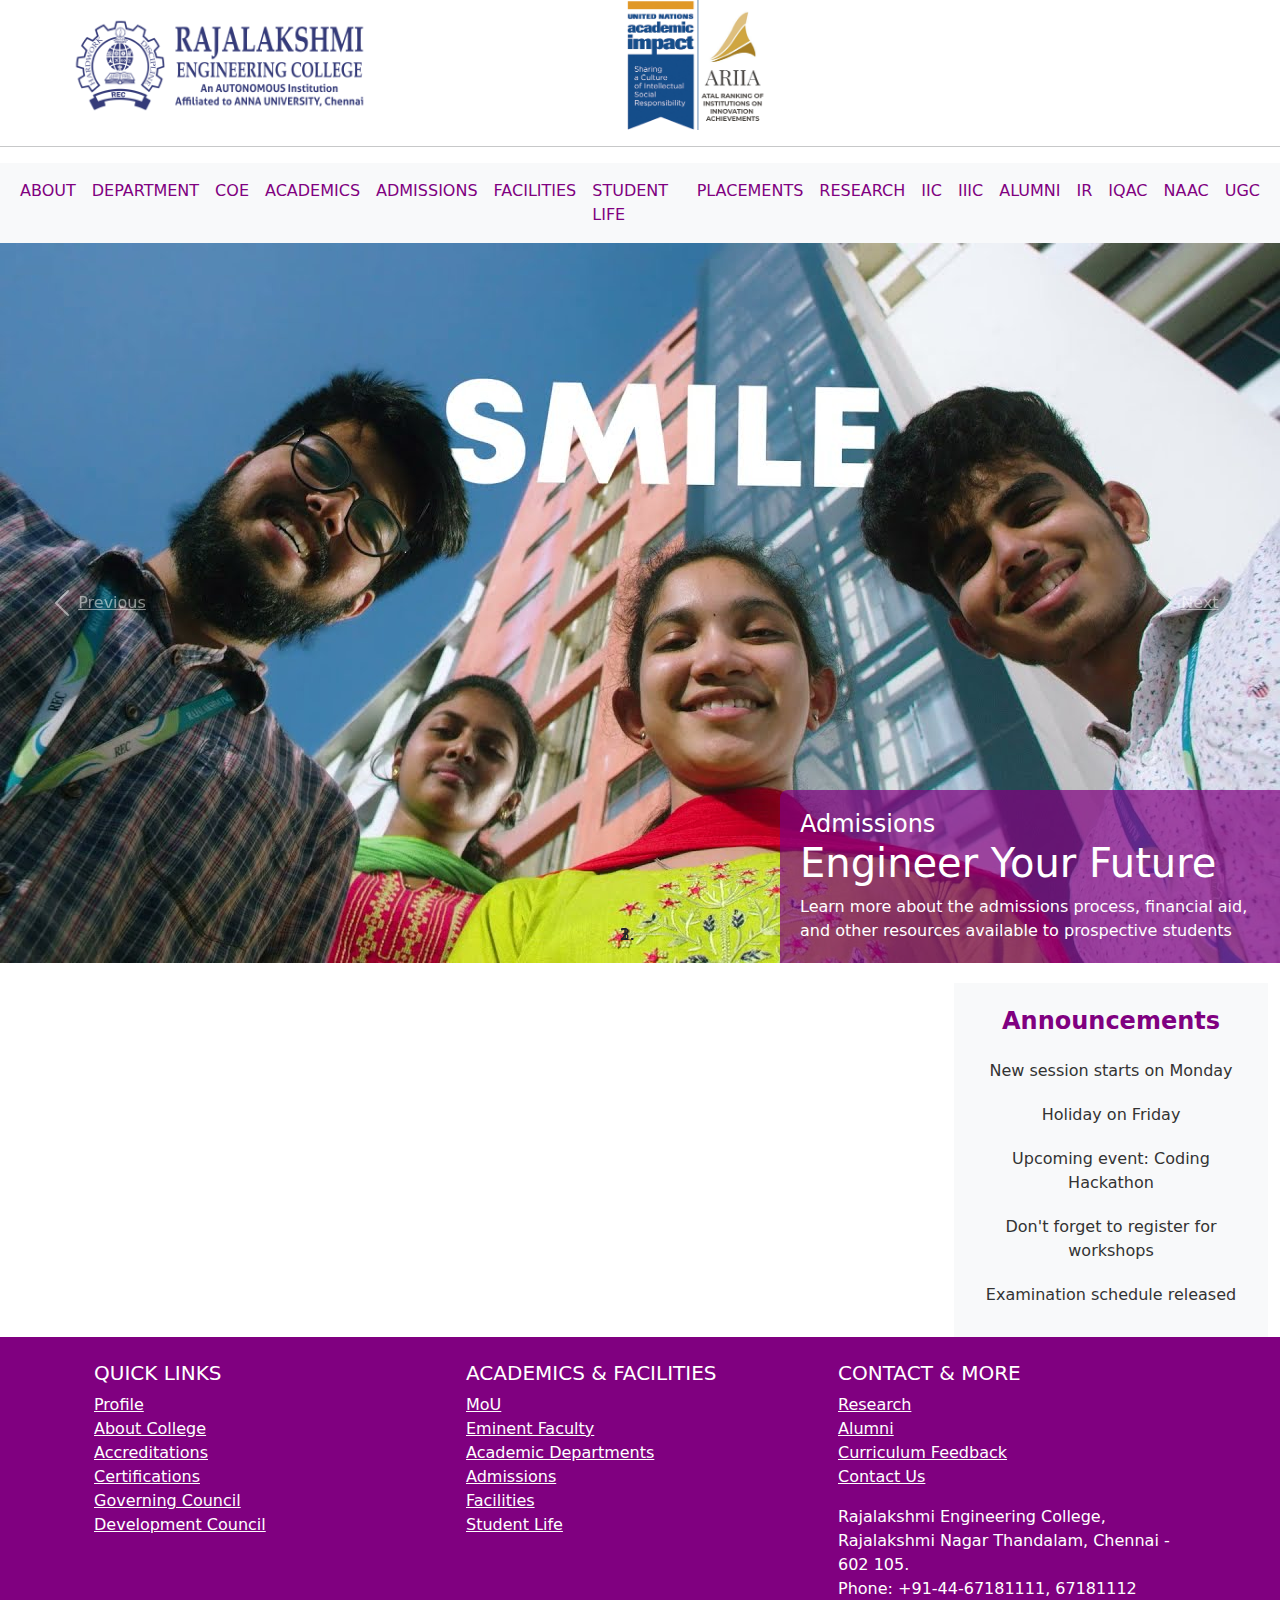
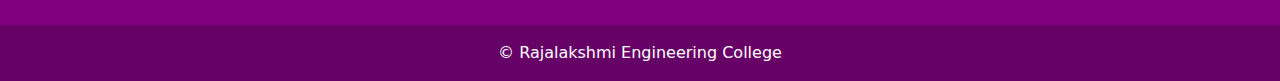
<file: EX-11/index.html>
<!DOCTYPE html>
<html lang="en">
<head>
  <meta charset="UTF-8">
  <meta name="viewport" content="width=device-width, initial-scale=1.0">
  <title>Bootstrap Page Layout</title>
  <link rel="stylesheet" href="index.css">
  <link href="https://cdn.jsdelivr.net/npm/bootstrap@5.3.0/dist/css/bootstrap.min.css" rel="stylesheet">
  <script src="https://code.jquery.com/jquery-3.3.1.slim.min.js" integrity="sha384-q8i/X+965DzO0rT7abK41JStQIAqVgRVzpbzo5smXKp4YfRvH+8abtTE1Pi6jizo" crossorigin="anonymous"></script>
<script src="https://cdn.jsdelivr.net/npm/popper.js@1.14.3/dist/umd/popper.min.js" integrity="sha384-ZMP7rVo3mIykV+2+9J3UJ46jBk0WLaUAdn689aCwoqbBJiSnjAK/l8WvCWPIPm49" crossorigin="anonymous"></script>
<script src="https://cdn.jsdelivr.net/npm/bootstrap@4.1.3/dist/js/bootstrap.min.js" integrity="sha384-ChfqqxuZUCnJSK3+MXmPNIyE6ZbWh2IMqE241rYiqJxyMiZ6OW/JmZQ5stwEULTy" crossorigin="anonymous"></script>
</head>
<body>
  
  <div class="head">
    <img class="logo"src="logo2.png" alt="logo">
    <img class="un" src="UN-logo.png" ALT="un logo">
</div>
<HR>
 
  <nav class="navbar navbar-expand-lg navbar-light bg-light">
    <div class="container-fluid">
        <button class="navbar-toggler" type="button" data-bs-toggle="collapse" data-bs-target="#navbarNav" aria-controls="navbarNav" aria-expanded="true" aria-label="Toggle navigation">
            <span class="navbar-toggler-icon"></span>
        </button>
        <div class="collapse navbar-collapse" id="navbarNav">
            <ul class="navbar-nav mx-auto"> 
                <li class="nav-item">
                    <!-- <a class="nav-link active" aria-current="page" href="#">Home</a> -->
                </li>
                <li class="nav-item">
                    <a class="nav-link" href="about.html">ABOUT</a>
                </li>
                <li class="nav-item">
                    <a class="nav-link" href="#">DEPARTMENT</a>
                </li>
                <li class="nav-item">
                    <a class="nav-link" href="#">COE</a>
                </li>
                <li class="nav-item">
                    <a class="nav-link" href="#">ACADEMICS</a> 
                </li>
                <li class="nav-item">
                    <a class="nav-link" href="#">ADMISSIONS</a> 
                </li>
                <li class="nav-item">
                    <a class="nav-link" href="#">FACILITIES</a> 
                </li>
                <li class="nav-item">
                  <a class="nav-link" href="#">STUDENT LIFE</a> 
              </li>
              <li class="nav-item">
                <a class="nav-link" href="#">PLACEMENTS</a> 
            </li>
            <li class="nav-item">
              <a class="nav-link" href="#">RESEARCH</a> 
          </li>
          <li class="nav-item">
            <a class="nav-link" href="#">IIC</a> 
        </li>
        <li class="nav-item">
          <a class="nav-link" href="#">IIIC</a> 
      </li>
      <li class="nav-item">
        <a class="nav-link" href="#">ALUMNI</a> 
    </li>
    <li class="nav-item">
      <a class="nav-link" href="#">IR</a> 
  </li>
  <li class="nav-item">
    <a class="nav-link" href="#">IQAC</a> 
</li>
<li class="nav-item">
  <a class="nav-link" href="#">NAAC</a> 
</li>
<li class="nav-item">
  <a class="nav-link" href="#">UGC</a> 
</li>
            </ul>
        </div>
    </div>
</nav>
<div id="carouselExampleIndicators" class="carousel slide" data-ride="carousel">
  <ol class="carousel-indicators">
    <li data-target="#carouselExampleIndicators" data-slide-to="0" class="active"></li>
    <li data-target="#carouselExampleIndicators" data-slide-to="1"></li>
    <li data-target="#carouselExampleIndicators" data-slide-to="2"></li>
  </ol>
  <div class="carousel-inner">
    <div class="carousel-item active">
      <img class="d-block w-100" src="maxresdefault.jpg" alt="First slide">
      <div class="custom-caption">
        <h4>Admissions</h4>
        <h1>Engineer Your Future</h1>
       <p>Learn more about the admissions process, financial aid, and other resources available to prospective students</p>
      </div>
    </div>
    <div class="carousel-item">
      <img class="d-block w-100" src="Computer-Science.jpg" alt="Second slide">
      <div class="custom-caption">
        <h4>Life at REC
          </h4>
          <h1> Nurturing Holistic Individuals</h1>
        <p> In addition to academics, our students get a holistic exposure to extra curricular activities such as sports, music, dance & cultural festivals.
          
          PreviousNext</p>
      </div>
    </div>
    <div class="carousel-item">
      <img class="d-block w-100" src="banner-6.jpg" alt="Third slide">
      <div class="custom-caption">
        <h4>Campus Placements</h4>
          <h1>1640+ Placement Offers</h1>
         <p> The Batch of 2023 has received 1640+ offers (as on 10.07.2023) from some of the leading companies.</p>
      </div>
    </div>
  </div>
  <a class="carousel-control-prev" href="#carouselExampleIndicators" role="button" data-slide="prev">
    <span class="carousel-control-prev-icon" aria-hidden="true"></span>
    <span class="sr-only">Previous</span>
  </a>
  <a class="carousel-control-next" href="#carouselExampleIndicators" role="button" data-slide="next">
    <span class="carousel-control-next-icon" aria-hidden="true"></span>
    <span class="sr-only">Next</span>
  </a>
</div>

<style>
  .custom-caption {
    background-color: rgba(128, 0, 128, 0.7); 
    position: absolute;
    bottom: 0;
    right: 0;
    padding: 20px;
    border-radius: 8px 0 0 0; 
    color: white;
    /* max-width: 300px; */
    width:500px;
  }

  .custom-caption h4, .custom-caption p {
    margin: 0;
  }
</style>
<style>
 
  .announcements-section {
      height: 100%;
      background-color: #f8f9fa;
      color: #333;
      overflow: hidden;
      display: flex;
      flex-direction: column;
      align-items: center;
      justify-content: start;
      position: relative;
      padding: 20px;
    }

   
    .announcements-header {
      font-weight: bold;
      font-size: 1.5em;
      margin-bottom: 10px;
      color:purple;
    }

    .scrolling-container {
      height: 100%;
      overflow: hidden;
      position: relative;
    }

    
    .announcement {
      font-size: 1em;
      padding: 10px 0;
      text-align: center;
    }

    
    @keyframes scroll-vertical {
      0% {
        transform: translateY(100%);
      }
      100% {
        transform: translateY(-100%);
      }
    }

  
    .scrolling-text {
      display: flex;
      flex-direction: column;
      animation: scroll-vertical 15s linear infinite;
    }
</style>
<div style="height:20px;"></div>
<div class="container-fluid d-flex">
  
  <div class="video-section col-9">
    <iframe 
      class="w-100 h-100" 
      src="https://www.youtube.com/embed/ek6h-WNRR1Y" 
      title="YouTube video" 
      frameborder="0" 
      allow="accelerometer; autoplay; clipboard-write; encrypted-media; gyroscope; picture-in-picture" 
      allowfullscreen>
    </iframe>
  </div>

  
  
  
  
    <div class="announcements-section col-3">
      <div class="announcements-header">Announcements</div>
      <div class="scrolling-container">
        <div class="scrolling-text">
          <div class="announcement">New session starts on Monday</div>
          <div class="announcement">Holiday on Friday</div>
          <div class="announcement">Upcoming event: Coding Hackathon</div>
          <div class="announcement">Don't forget to register for workshops</div>
          <div class="announcement">Examination schedule released</div>
        </div>
      </div>
    </div>
  </div>

  <footer class="text-center text-lg-start text-white" style="background-color: purple;">
    <div class="container p-4">
       
        <div class="row">
           
            <div class="col-lg-4 col-md-6 mb-4 mb-md-0">
                <h5 class="text-uppercase">Quick Links</h5>
                <ul class="list-unstyled mb-0">
                    <li><a href="#!" class="text-white">Profile</a></li>
                    <li><a href="#!" class="text-white">About College</a></li>
                    <li><a href="#!" class="text-white">Accreditations</a></li>
                    <li><a href="#!" class="text-white">Certifications</a></li>
                    <li><a href="#!" class="text-white">Governing Council</a></li>
                    <li><a href="#!" class="text-white">Development Council</a></li>
                </ul>
            </div>

         
            <div class="col-lg-4 col-md-6 mb-4 mb-md-0">
                <h5 class="text-uppercase">Academics & Facilities</h5>
                <ul class="list-unstyled mb-0">
                    <li><a href="#!" class="text-white">MoU</a></li>
                    <li><a href="#!" class="text-white">Eminent Faculty</a></li>
                    <li><a href="#!" class="text-white">Academic Departments</a></li>
                    <li><a href="#!" class="text-white">Admissions</a></li>
                    <li><a href="#!" class="text-white">Facilities</a></li>
                    <li><a href="#!" class="text-white">Student Life</a></li>
                </ul>
            </div>

           
            <div class="col-lg-4 col-md-12 mb-4 mb-md-0">
                <h5 class="text-uppercase">Contact & More</h5>
                <ul class="list-unstyled">
                    <li><a href="#!" class="text-white">Research</a></li>
                    <li><a href="#!" class="text-white">Alumni</a></li>
                    <li><a href="#!" class="text-white">Curriculum Feedback</a></li>
                    <li><a href="#!" class="text-white">Contact Us</a></li>
                </ul>
                <p class="mt-3 mb-0">Rajalakshmi Engineering College,<br>
                    Rajalakshmi Nagar Thandalam, Chennai - 602 105.<br>
                    Phone: +91-44-67181111, 67181112
                </p>
            </div>
        </div>
    </div>

   
    <div class="text-center p-3" style="background-color: rgba(0, 0, 0, 0.2);">
        © Rajalakshmi Engineering College
    </div>
</footer>


  <script src="https://cdn.jsdelivr.net/npm/bootstrap@5.3.0/dist/js/bootstrap.bundle.min.js"></script>
</body>
</html>
</file>
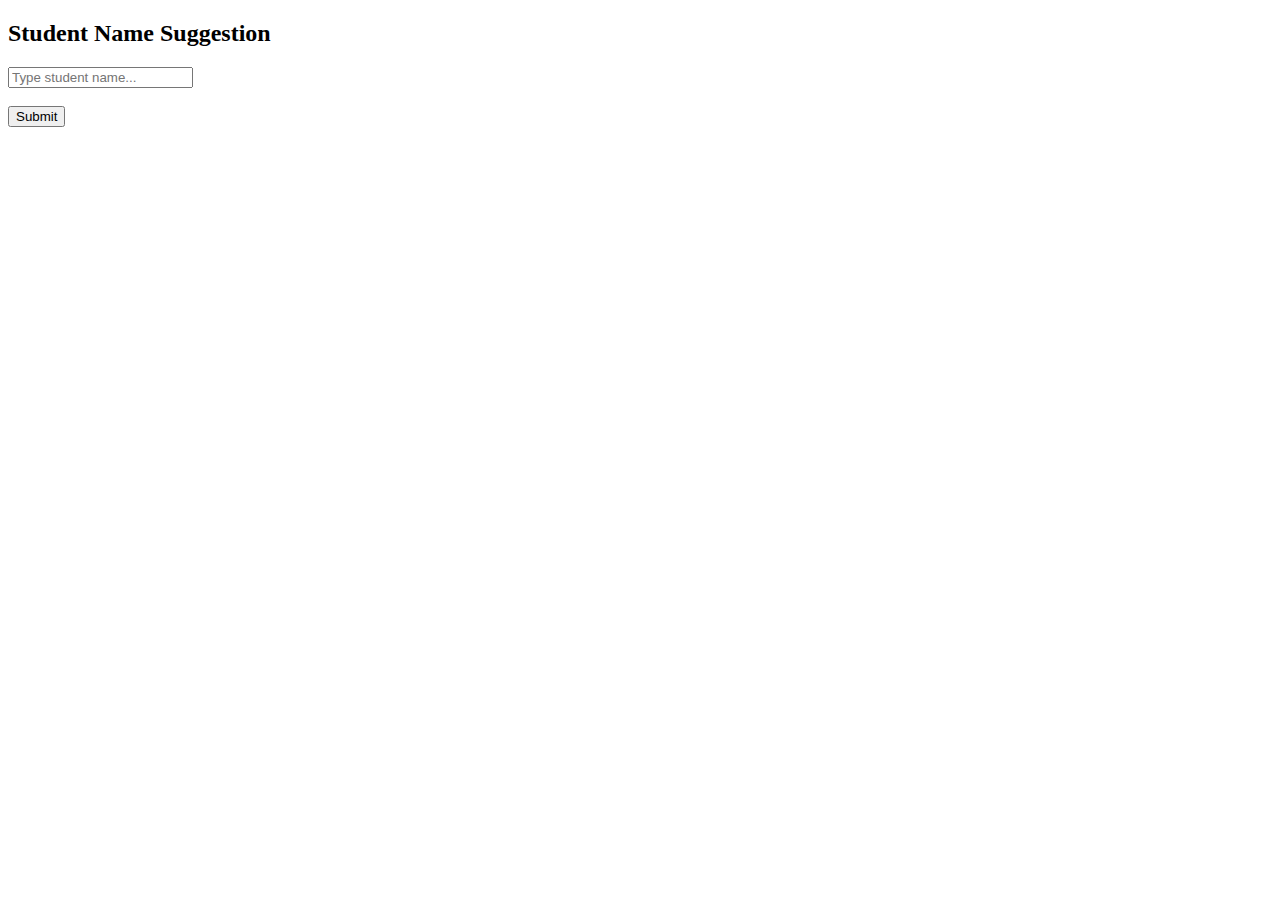
<file: EX-06(B)/src/main/webapp/index.html>
<!DOCTYPE html>
<html lang="en">
<head>
    <meta charset="UTF-8">
    <title>Student Name Suggestion</title>
    <script>
        function showSuggestions() {
            var input = document.getElementById("studentName").value;
            if (input.length == 0) {
                document.getElementById("suggestions").innerHTML = "";
                return;
            }

            var xhr = new XMLHttpRequest();
            xhr.onreadystatechange = function() {
                if (xhr.readyState == 4 && xhr.status == 200) {
                    document.getElementById("suggestions").innerHTML = xhr.responseText;
                }
            };

            xhr.open("GET", "StudentNameSuggestionServlet?query=" + input, true);
            xhr.send();
        }
    </script>
</head>
<body>
    <h2>Student Name Suggestion</h2>
    <input type="text" id="studentName" onkeyup="showSuggestions()" placeholder="Type student name...">
    <div id="suggestions"></div>
    <br>
  <button onclick="showSuggestions()">Submit</button>
</body>
</html>
</file>
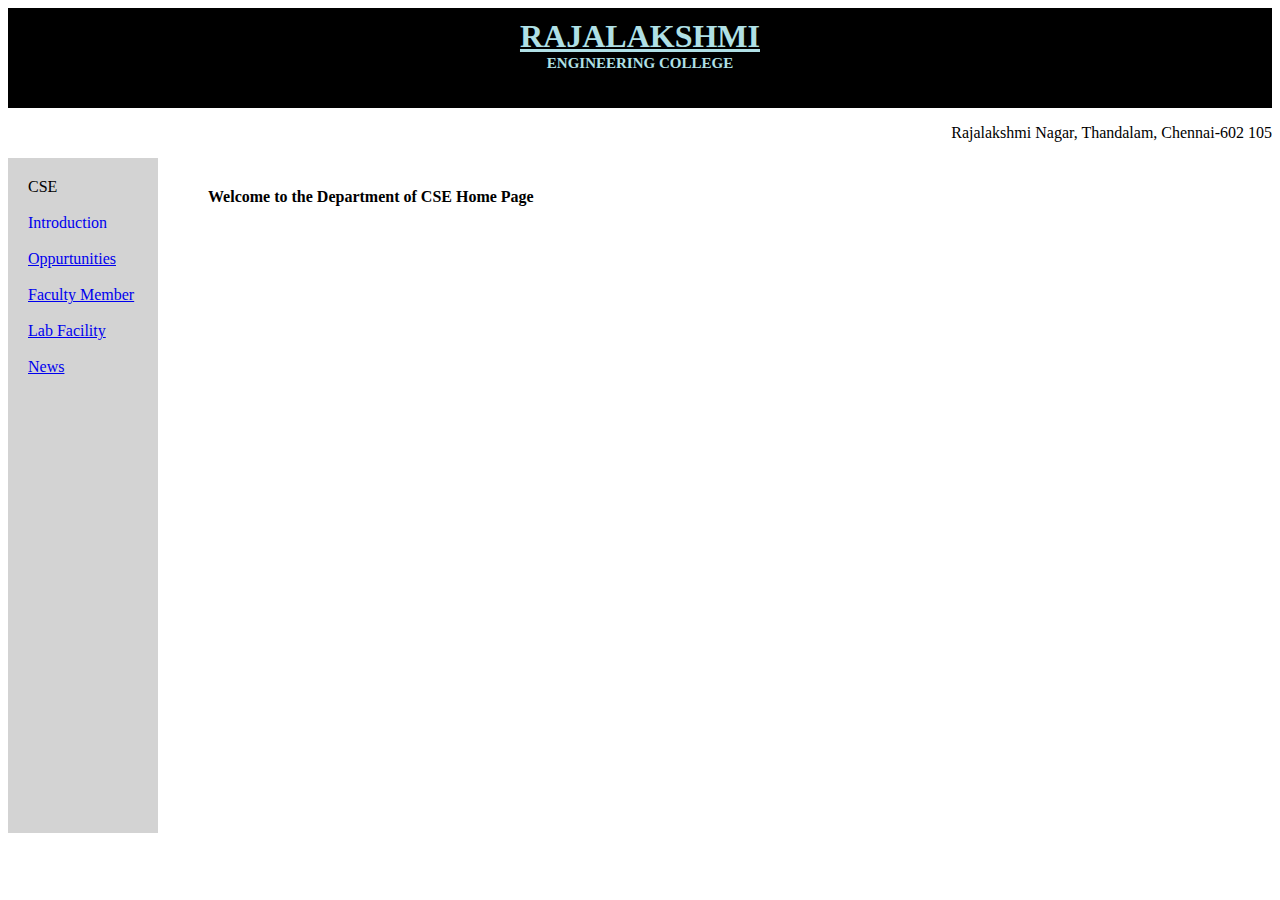
<file: LAB EXP/EX-1/EX-2/EX-2b css/index.html>
<!DOCTYPE html>
<html>
  <head>
    <title>Rajalakshmi Engineering College</title>
    <link rel="stylesheet" href="style.css" />
  </head>
  <body>
    <h1>
      <u>RAJALAKSHMI</u>
      <br />
      <span class="new">ENGINEERING COLLEGE</span>
    </h1>

    <p class="call">Rajalakshmi Nagar, Thandalam, Chennai-602 105</p>

    <div class="sidebar">
      <a>CSE</a>
      <br /><br />
      <a href="./intro.html" style="text-decoration: none">Introduction</a>
      <br /><br />
      <a href="opp.html">Oppurtunities</a>
      <br /><br />
      <a href="faculmem.html">Faculty Member</a>
      <br /><br />
      <a href="labfac.html">Lab Facility</a><br /><br />
      <a href="news.html">News</a>
    </div>

    <div class="content">
      <p id="content"><b>Welcome to the Department of CSE Home Page</b></p>
    </div>
  </body>
</html>
</file>
<file: EX-11/index.css>
.logo{
    height:100px;
    width:300px;
    margin-left:70px;
}
.un{
    height:130px;
    margin-left: 250px;
}
.navbar-nav .nav-link {
    color: purple; 
}


.navbar-nav .nav-link:hover {
    color: darkviolet; 
}

/* .navbar {
    border-top: 2px solid #000; 
    border-bottom: 2px solid #000; 
} */
</file>
<file: LAB EXP/EX-1/EX-2/EX-2b css/style.css>
h1 {
  color: powderblue;
  background-color: black;
  height: 100px;
  width: 100%;
  padding: 10px;
  text-align: center;
  margin: 0; /* Removes default margin */
  box-sizing: border-box; /* Includes padding in width */
}
h1 span {
  display: block;
}
#content {
  text-align: left;
  margin: 10px 0; /* Adds spacing between paragraphs */
}
.call {
  text-align: right;
}
.new {
  font-size: 15px;
}
.sidebar {
  height: 100%; /* Removed percentage height */
  width: 150px;
  float: left;
  background-color: lightgray;
  padding: 20px;
  box-sizing: border-box; /* Ensures padding is included in width */
  height: 75vh;
}
.sidebar p {
  margin: 0 0 10px; /* Adds spacing between items */
}
.content {
  margin-left: 180px; /* Adjusts content position to the right of the sidebar */
  padding: 20px;
}
</file>
